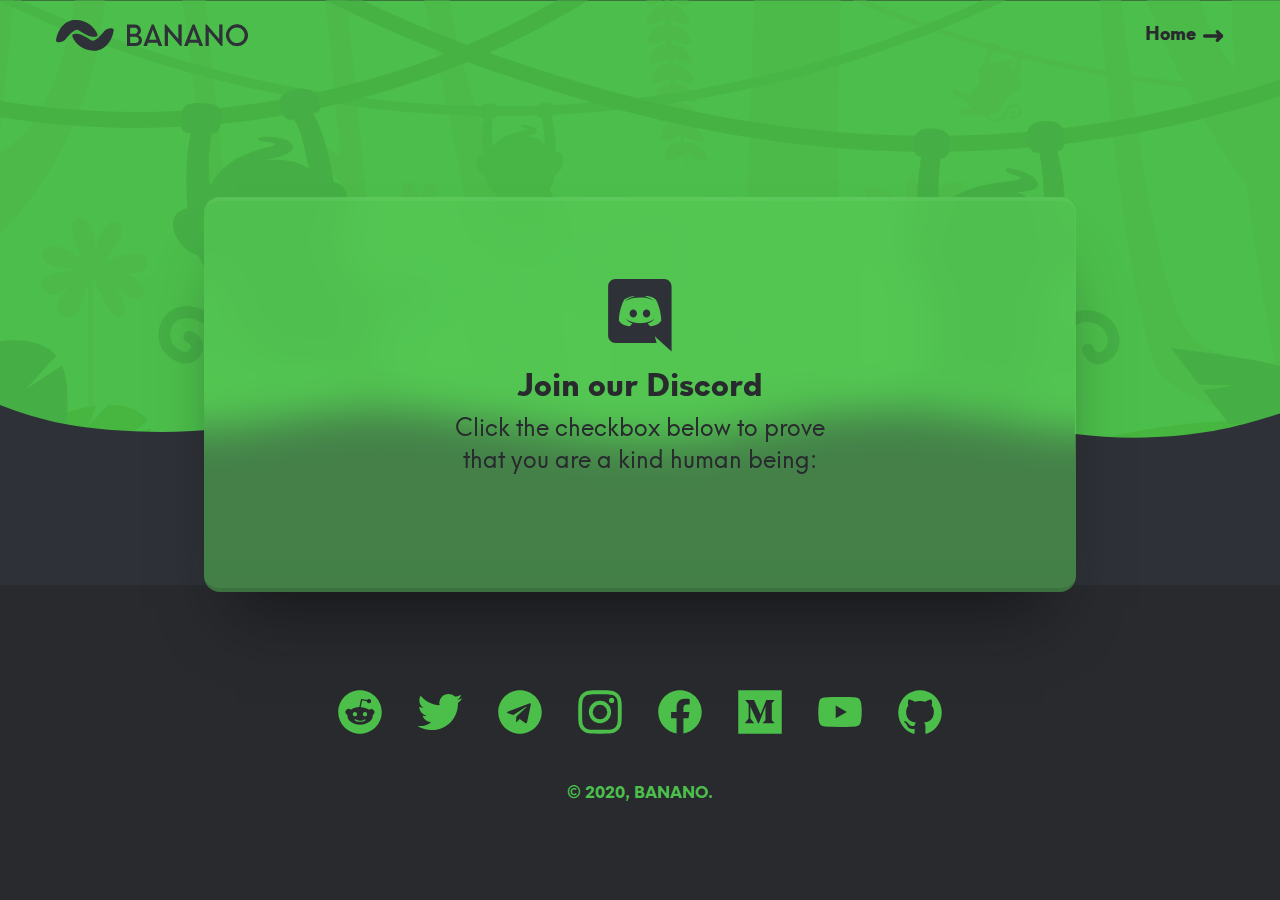
<file: index.html>
<!DOCTYPE html>
<html lang="en">

<head>
  <!-- Global site tag (gtag.js) - Google Analytics -->
  <script async src="https://www.googletagmanager.com/gtag/js?id=UA-128344253-1"></script>
  <script>
    window.dataLayer = window.dataLayer || [];

    function gtag() {
      dataLayer.push(arguments);
    }
    gtag('js', new Date());
    gtag('config', 'UA-128344253-1');
  </script><!-- Global site tag (gtag.js) - Google Analytics END -->
  <!-- Google Image -->
  <script type="application/ld+json">
        {
            "@context": "http://schema.org",
            "@type": "Organization",
            "name": "BANANO",
            "url": "https://chat.banano.cc",
            "logo": "https://banano.cc/assets/logo.png"
        }
  </script>

  <meta charset="UTF-8">
  <meta name="viewport" content="width=device-width, initial-scale=1.0">
  <meta http-equiv="X-UA-Compatible" content="ie=edge">
  <title>BANANO | Chat</title>
  <meta name="description" content="Join us to chat and have a great time in the jungle.">

  <!-- Google / Search Engine Tags -->
  <meta itemprop="name" content="BANANO | Chat">
  <meta itemprop="description" content="Join us to chat and have a great time in the jungle.">
  <meta itemprop="image" content="https://chat.banano.cc/images/preview-chat.png">

  <!-- Facebook Meta Tags -->
  <meta property="og:url" content="https://chat.banano.cc">
  <meta property="og:type" content="website">
  <meta property="og:title" content="BANANO | Chat">
  <meta property="og:description" content="Join us to chat and have a great time in the jungle.">
  <meta property="og:image" content="https://chat.banano.cc/images/preview-chat.png">

  <!-- Twitter Meta Tags -->
  <meta name="twitter:card" content="summary_large_image">
  <meta name="twitter:title" content="BANANO | Chat">
  <meta name="twitter:description" content="Join us to chat and have a great time in the jungle.">
  <meta name="twitter:image" content="https://chat.banano.cc/images/preview-chat.png">

  <link href="css/main.min.css" rel="stylesheet">

  <!-- Favicons and Theme -->
  <link rel="apple-touch-icon" sizes="57x57" href="images/favicon/apple-icon-57x57.png">
  <link rel="apple-touch-icon" sizes="60x60" href="images/favicon/apple-icon-60x60.png">
  <link rel="apple-touch-icon" sizes="72x72" href="images/favicon/apple-icon-72x72.png">
  <link rel="apple-touch-icon" sizes="76x76" href="images/favicon/apple-icon-76x76.png">
  <link rel="apple-touch-icon" sizes="114x114" href="images/favicon/apple-icon-114x114.png">
  <link rel="apple-touch-icon" sizes="120x120" href="images/favicon/apple-icon-120x120.png">
  <link rel="apple-touch-icon" sizes="144x144" href="images/favicon/apple-icon-144x144.png">
  <link rel="apple-touch-icon" sizes="152x152" href="images/favicon/apple-icon-152x152.png">
  <link rel="apple-touch-icon" sizes="180x180" href="images/favicon/apple-icon-180x180.png">
  <link rel="icon" type="image/png" sizes="192x192" href="images/favicon/android-icon-192x192.png">
  <link rel="icon" type="image/png" sizes="32x32" href="images/favicon/favicon-32x32.png">
  <link rel="icon" type="image/png" sizes="96x96" href="images/favicon/favicon-96x96.png">
  <link rel="icon" type="image/png" sizes="16x16" href="images/favicon/favicon-16x16.png">
  <meta name="msapplication-TileColor" content="#4cbf4b">
  <meta name="msapplication-TileImage" content="ms-icon-144x144.png">
  <meta name="apple-mobile-web-app-status-bar-style" content="#4cbf4b">
  <meta name="theme-color" content="#4cbf4b">

  <script src="https://www.google.com/recaptcha/api.js" async defer></script>
</head>

<body>
  <!-- Background images -->
  <div>
    <div class="hero-image">
      <div class="wave-image"></div>
    </div>
  </div>
  <!-- Main container -->
  <div class="container">
    <div class="header">
      <div class="row justify-content-between">
        <a href="/"><img src="images/bananologo.svg" alt="Banano Logo" class="logo"></a>
        <a class="grow-1" href="https://banano.cc">
          <div class="row align-items-center">
            <h3 class="text-dark weight-800">Home</h3>
            <img class="arrow" src="images/icons/arrow-icon.svg" alt="Arrow">
          </div>
        </a>
      </div>
    </div>
    <div class="mx-2">
      <div class="card">
        <div class="col">
          <div class="row justify-content-center"><img class="discord-icon" src="images/icons/discord-icon.svg"
              alt="Discord Icon"></div>
          <h1 class="text-dark text-center weight-800">Join our Discord</h1>
          <h2 class="weight-400 text-dark text-center">Click the checkbox below to prove<br class="d-none d-md-block">
            that you are a kind human
            being:
          </h2>
          <div class="row justify-content-center mt-4">
            <div class="recaptcha">
              <form id="form" name="form" data-name="Form">
                <div data-theme="dark" data-sitekey="6Ldpt9EUAAAAAC_EU4hA9HzdW5cHrQ9nh_NxP3ib" data-callback="callback"
                  class="g-recaptcha g-recaptcha-error g-recaptcha-disabled"></div>
              </form>
            </div>
          </div>
        </div>
      </div>
    </div>
  </div>
  <!-- Footer -->
  <div class="footer mt-5">
    <div class="col">
      <div class="row justify-content-center">
        <a href="https://reddit.com/r/banano" target="_blank"><img class="social-icon m-3"
            src="images/icons/reddit-icon.svg" alt="Reddit Icon"></a>
        <a href="https://twitter.com/bananocoin" target="_blank"><img class="social-icon m-3"
            src="images/icons/twitter-icon.svg" alt="Twitter Icon"></a>
        <a href="https://t.me/banano_official" target="_blank"><img class="social-icon m-3"
            src="images/icons/telegram-icon.svg" alt="Telegram Icon"></a>
        <a href="https://www.instagram.com/bananocurrency" target="_blank"><img class="social-icon m-3"
            src="images/icons/instagram-icon.svg" alt="Instagram Icon"></a>
        <a href="https://www.facebook.com/bananocurrency" target="_blank"><img class="social-icon m-3"
            src="images/icons/facebook-icon.svg" alt="Facebook Icon"></a>
        <a href="https://medium.com/banano" target="_blank"><img class="social-icon m-3"
            src="images/icons/medium-icon.svg" alt="Medium Icon"></a>
        <a href="https://youtube.com/bananopictures" target="_blank"><img class="social-icon m-3"
            src="images/icons/youtube-icon.svg" alt="Youtube Icon"></a>
        <a href="https://github.com/bananocoin" target="_blank"><img class="social-icon m-3"
            src="images/icons/github-icon.svg" alt="Github Icon"></a>
      </div>
      <div class="row justify-content-center mt-4">
        <a href="https://banano.cc">
          <p class="text-center text-green weight-800 grow-1">© 2020, BANANO.</p>
        </a>
      </div>
    </div>
  </div>
  <!-- Callback function for reCAPTHCA -->
  <script type="text/javascript">
    function callback(token) {
      window.location.href = 'https://discordinvite.banano.cc/getInvite?captcha=' + encodeURIComponent(token);
    }
  </script>
</body>

</html>
</file>
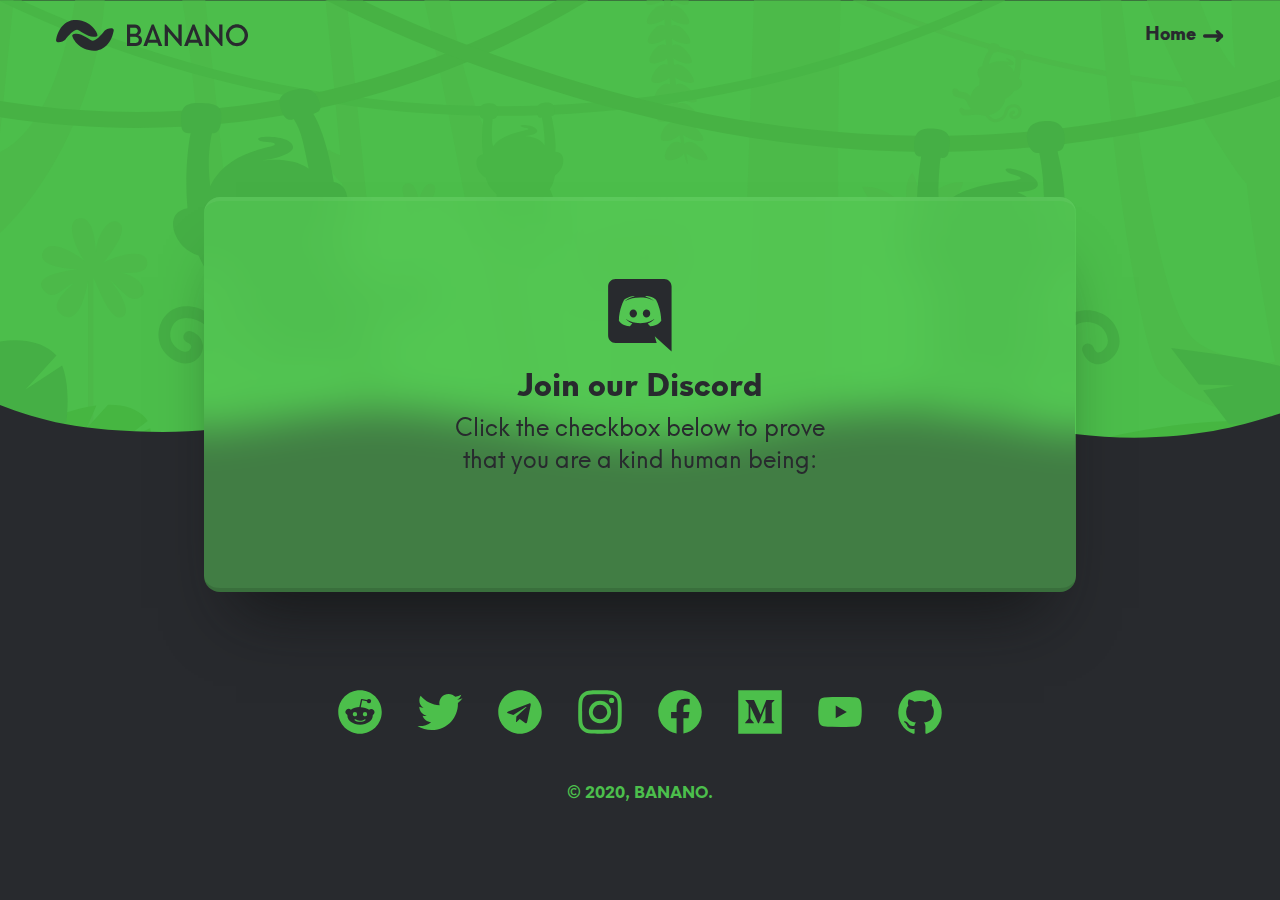
<file: content/index.html>
<!DOCTYPE html>
<html lang="en">
  <head>
    <meta charset="UTF-8" />
    <meta name="viewport" content="width=device-width, initial-scale=1.0" />
    <meta http-equiv="X-UA-Compatible" content="ie=edge" />
    <title>BANANO | Chat</title>
    <meta
      name="description"
      content="Join us to chat and have a great time in the jungle."
    />

    <!-- Google / Search Engine Tags -->
    <meta itemprop="name" content="BANANO | Chat" />
    <meta
      itemprop="description"
      content="Join us to chat and have a great time in the jungle."
    />
    <meta
      itemprop="image"
      content="https://chat.banano.cc/images/preview-chat.png"
    />

    <!-- Google Image -->
    <script type="application/ld+json">
      {
        "@context": "http://schema.org",
        "@type": "Organization",
        "name": "BANANO",
        "url": "https://chat.banano.cc",
        "logo": "https://banano.cc/assets/logo.png"
      }
    </script>

    <!-- Facebook Meta Tags -->
    <meta property="og:url" content="https://chat.banano.cc" />
    <meta property="og:type" content="website" />
    <meta property="og:title" content="BANANO | Chat" />
    <meta
      property="og:description"
      content="Join us to chat and have a great time in the jungle."
    />
    <meta
      property="og:image"
      content="https://chat.banano.cc/images/preview-chat.png"
    />

    <!-- Twitter Meta Tags -->
    <meta name="twitter:card" content="summary_large_image" />
    <meta name="twitter:title" content="BANANO | Chat" />
    <meta
      name="twitter:description"
      content="Join us to chat and have a great time in the jungle."
    />
    <meta
      name="twitter:image"
      content="https://chat.banano.cc/images/preview-chat.png"
    />

    <link href="css/main.min.css" rel="stylesheet" />

    <!-- Favicons and Theme -->
    <link
      rel="apple-touch-icon"
      sizes="57x57"
      href="images/favicon/apple-icon-57x57.png"
    />
    <link
      rel="apple-touch-icon"
      sizes="60x60"
      href="images/favicon/apple-icon-60x60.png"
    />
    <link
      rel="apple-touch-icon"
      sizes="72x72"
      href="images/favicon/apple-icon-72x72.png"
    />
    <link
      rel="apple-touch-icon"
      sizes="76x76"
      href="images/favicon/apple-icon-76x76.png"
    />
    <link
      rel="apple-touch-icon"
      sizes="114x114"
      href="images/favicon/apple-icon-114x114.png"
    />
    <link
      rel="apple-touch-icon"
      sizes="120x120"
      href="images/favicon/apple-icon-120x120.png"
    />
    <link
      rel="apple-touch-icon"
      sizes="144x144"
      href="images/favicon/apple-icon-144x144.png"
    />
    <link
      rel="apple-touch-icon"
      sizes="152x152"
      href="images/favicon/apple-icon-152x152.png"
    />
    <link
      rel="apple-touch-icon"
      sizes="180x180"
      href="images/favicon/apple-icon-180x180.png"
    />
    <link
      rel="icon"
      type="image/png"
      sizes="192x192"
      href="images/favicon/android-icon-192x192.png"
    />
    <link
      rel="icon"
      type="image/png"
      sizes="32x32"
      href="images/favicon/favicon-32x32.png"
    />
    <link
      rel="icon"
      type="image/png"
      sizes="96x96"
      href="images/favicon/favicon-96x96.png"
    />
    <link
      rel="icon"
      type="image/png"
      sizes="16x16"
      href="images/favicon/favicon-16x16.png"
    />
    <meta name="msapplication-TileColor" content="#4cbf4b" />
    <meta name="msapplication-TileImage" content="ms-icon-144x144.png" />
    <meta name="apple-mobile-web-app-status-bar-style" content="#4cbf4b" />
    <meta name="theme-color" content="#4cbf4b" />

    <script src="https://www.google.com/recaptcha/api.js" async defer></script>

    <!-- Plausible -->
    <script
      defer
      data-domain="chat.banano.cc"
      src="https://plausible.banano.cc/js/script.outbound-links.js"
    ></script>
    <script>
      window.plausible =
        window.plausible ||
        function () {
          (window.plausible.q = window.plausible.q || []).push(arguments);
        };
    </script>
  </head>

  <body>
    <!-- Background images -->
    <div>
      <div class="hero-image">
        <div class="wave-image"></div>
      </div>
    </div>
    <!-- Main container -->
    <div class="container">
      <div class="header">
        <div class="row justify-content-between">
          <a href="/"
            ><img src="images/bananologo.svg" alt="Banano Logo" class="logo"
          /></a>
          <a class="grow-1" href="https://banano.cc">
            <div class="row align-items-center">
              <h3 class="text-dark weight-800">Home</h3>
              <img
                class="arrow"
                src="images/icons/arrow-icon.svg"
                alt="Arrow"
              />
            </div>
          </a>
        </div>
      </div>
      <div class="mx-2">
        <div class="card">
          <div class="col">
            <div class="row justify-content-center">
              <img
                class="discord-icon"
                src="images/icons/discord-icon.svg"
                alt="Discord Icon"
              />
            </div>
            <h1 class="text-dark text-center weight-800">Join our Discord</h1>
            <h2 class="weight-400 text-dark text-center">
              Click the checkbox below to prove<br class="d-none d-md-block" />
              that you are a kind human being:
            </h2>
            <div class="row justify-content-center mt-4">
              <div class="recaptcha">
                <form id="form" name="form" data-name="Form">
                  <div
                    data-theme="dark"
                    data-sitekey="6Ldpt9EUAAAAAC_EU4hA9HzdW5cHrQ9nh_NxP3ib"
                    data-callback="callback"
                    class="g-recaptcha g-recaptcha-error g-recaptcha-disabled"
                  ></div>
                </form>
              </div>
            </div>
          </div>
        </div>
      </div>
    </div>
    <!-- Footer -->
    <div class="footer mt-5">
      <div class="col">
        <div class="row justify-content-center">
          <a href="https://reddit.com/r/banano" target="_blank"
            ><img
              class="social-icon m-3"
              src="images/icons/reddit-icon.svg"
              alt="Reddit Icon"
          /></a>
          <a href="https://twitter.com/bananocoin" target="_blank"
            ><img
              class="social-icon m-3"
              src="images/icons/twitter-icon.svg"
              alt="Twitter Icon"
          /></a>
          <a href="https://t.me/banano_official" target="_blank"
            ><img
              class="social-icon m-3"
              src="images/icons/telegram-icon.svg"
              alt="Telegram Icon"
          /></a>
          <a href="https://www.instagram.com/bananocurrency" target="_blank"
            ><img
              class="social-icon m-3"
              src="images/icons/instagram-icon.svg"
              alt="Instagram Icon"
          /></a>
          <a href="https://www.facebook.com/bananocurrency" target="_blank"
            ><img
              class="social-icon m-3"
              src="images/icons/facebook-icon.svg"
              alt="Facebook Icon"
          /></a>
          <a href="https://medium.com/banano" target="_blank"
            ><img
              class="social-icon m-3"
              src="images/icons/medium-icon.svg"
              alt="Medium Icon"
          /></a>
          <a href="https://youtube.com/bananopictures" target="_blank"
            ><img
              class="social-icon m-3"
              src="images/icons/youtube-icon.svg"
              alt="Youtube Icon"
          /></a>
          <a href="https://github.com/bananocoin" target="_blank"
            ><img
              class="social-icon m-3"
              src="images/icons/github-icon.svg"
              alt="Github Icon"
          /></a>
        </div>
        <div class="row justify-content-center mt-4">
          <a href="https://banano.cc">
            <p class="text-center text-green weight-800 grow-1">
              © 2020, BANANO.
            </p>
          </a>
        </div>
      </div>
    </div>
    <!-- Callback function for reCAPTHCA -->
    <script type="text/javascript">
      function callback(token) {
        window.location.href =
          "https://discordinvite.banano.cc/getInvite?captcha=" +
          encodeURIComponent(token);
      }
    </script>
  </body>
</html>
</file>
<file: css/main.min.css>
*,:after,:before{margin:0;-webkit-font-smoothing:antialiased;-moz-osx-font-smoothing:grayscale}body{font-family:'Neue Hans Kendrick',sans-serif;font-weight:500;min-height:100vh;width:100%;background-color:#282a2e}.weight-800{font-weight:800}.weight-400{font-weight:400}.text-white{color:#fff}.text-dark{color:#282a2e}.text-green{color:#4cbf4c}.text-center{text-align:center}/*! Font Import Start */@font-face{font-family:"Neue Hans Kendrick";src:url(../fonts/Neue-Hans-Kendrick-ExtraBold.eot);src:url(../fonts/Neue-Hans-Kendrick-ExtraBold.eot?#iefix) format("embedded-opentype"),url(../fonts/Neue-Hans-Kendrick-ExtraBold.woff2) format("woff2"),url(../fonts/Neue-Hans-Kendrick-ExtraBold.woff) format("woff"),url(../fonts/Neue-Hans-Kendrick-ExtraBold.ttf) format("truetype");font-weight:800;font-display:swap;font-style:normal}@font-face{font-family:"Neue Hans Kendrick";src:url(../fonts/Neue-Hans-Kendrick-Regular.eot);src:url(../fonts/Neue-Hans-Kendrick-Regular.eot?#iefix) format("embedded-opentype"),url(../fonts/Neue-Hans-Kendrick-Regular.woff2) format("woff2"),url(../fonts/Neue-Hans-Kendrick-Regular.woff) format("woff"),url(../fonts/Neue-Hans-Kendrick-Regular.ttf) format("truetype");font-weight:400;font-display:swap;font-style:normal}.container{max-width:1200px;height:100%;margin-left:auto;margin-right:auto;display:-webkit-box;display:-ms-flexbox;display:flex;-webkit-box-orient:vertical;-webkit-box-direction:normal;-ms-flex-direction:column;flex-direction:column;width:100%;-webkit-box-pack:center;-ms-flex-pack:center;justify-content:center}.hero-image{height:65vh;min-height:400px;width:100vw;position:absolute;overflow:hidden;background-image:url(../images/bg-hero.svg);background-repeat:no-repeat;background-size:cover;background-position:top center;z-index:-10}.wave-image{bottom:-20px;height:15vh;min-height:200px;width:102%;position:absolute;background-image:url(../images/wave.svg);background-repeat:no-repeat;background-size:cover;background-position:top center;z-index:-5}.logo{width:11rem;height:auto;-webkit-transform:scale(1);transform:scale(1);-webkit-transition:all .2s ease-out;transition:all .2s ease-out}@media only screen and (min-width:720px){.logo{width:12rem}}.logo:hover{-webkit-transform:scale(1.075);transform:scale(1.075)}.header{padding:1.25rem 1rem}.card{max-width:100%;min-width:70%;min-height:40vh;margin-top:1vh;padding-top:1rem;padding-bottom:2rem;padding-left:1.5rem;padding-right:1.5rem;display:-webkit-box;display:-ms-flexbox;display:flex;-webkit-box-pack:center;-ms-flex-pack:center;justify-content:center;-webkit-box-align:center;-ms-flex-align:center;align-items:center;margin-left:auto;margin-right:auto;border-radius:1rem;-webkit-box-shadow:0 3rem 4rem -2rem rgba(14,15,15,.7);box-shadow:0 3rem 4rem -2rem rgba(14,15,15,.7);background-origin:center;-webkit-backdrop-filter:blur(20px);backdrop-filter:blur(20px);background-color:rgba(90,207,90,.5);border-top:.25rem solid rgba(255,255,255,.05);border-bottom:.25rem solid rgba(0,0,0,.1)}@media only screen and (min-width:720px){.card{max-width:70%;min-width:60%;margin-top:13vh;min-height:35vh;padding-top:1.5rem;padding-bottom:3rem}}.row{display:-webkit-box;display:-ms-flexbox;display:flex;-webkit-box-orient:horizontal;-webkit-box-direction:normal;-ms-flex-direction:row;flex-direction:row;-ms-flex-wrap:wrap;flex-wrap:wrap;width:100%}.col{display:-webkit-box;display:-ms-flexbox;display:flex;-webkit-box-orient:vertical;-webkit-box-direction:normal;-ms-flex-direction:column;flex-direction:column;-ms-flex-wrap:wrap;flex-wrap:wrap;width:100%}.justify-content-center{-webkit-box-pack:center;-ms-flex-pack:center;justify-content:center}.justify-content-between{-webkit-box-pack:justify;-ms-flex-pack:justify;justify-content:space-between}.align-items-center{-webkit-box-align:center;-ms-flex-align:center;align-items:center}.social-icon{width:3rem;height:3rem;-webkit-transform:scale(1);transform:scale(1);-webkit-transition:all .2s ease-out;transition:all .2s ease-out}.social-icon:hover{-webkit-transform:scale(1.2);transform:scale(1.2)}.mt-4{margin-top:1.25rem}.mx-2{margin-left:.75rem;margin-right:.75rem}.mt-5{margin-top:2rem}.mb-1{margin-bottom:.5}.m-3{margin:1rem}.footer{display:-webkit-box;display:-ms-flexbox;display:flex;-webkit-box-orient:horizontal;-webkit-box-direction:normal;-ms-flex-direction:row;flex-direction:row;-webkit-box-pack:center;-ms-flex-pack:center;justify-content:center;-ms-flex-wrap:wrap;flex-wrap:wrap;padding-left:1rem;padding-right:1rem;padding-bottom:2.5rem}@media only screen and (min-width:720px){.footer{padding-top:3rem}}.d-none{display:none}@media only screen and (min-width:720px){.d-md-block{display:block}}.discord-icon{height:5rem;width:5rem;margin:.5rem}h1{font-size:1.75rem}@media only screen and (min-width:720px){h1{font-size:2rem}}h2{font-size:1.25rem;line-height:1.75rem}@media only screen and (min-width:720px){h2{font-size:1.5rem;line-height:2rem}}a,a:focus,a:hover,a:visited{text-decoration:none}.grow-1{-webkit-transform:scale(1);transform:scale(1);-webkit-transition:all .2s ease-out;transition:all .2s ease-out}.grow-1:hover{-webkit-transform:scale(1.1);transform:scale(1.1)}.arrow{width:1.5rem;height:1.5rem;margin-left:.25rem}
</file>
<file: content/css/main.min.css>
*,:after,:before{margin:0;-webkit-font-smoothing:antialiased;-moz-osx-font-smoothing:grayscale}body{font-family:'Neue Hans Kendrick',sans-serif;font-weight:500;min-height:100vh;width:100%;background-color:#282a2e}.weight-800{font-weight:800}.weight-400{font-weight:400}.text-white{color:#fff}.text-dark{color:#282a2e}.text-green{color:#4cbf4c}.text-center{text-align:center}/*! Font Import Start */@font-face{font-family:"Neue Hans Kendrick";src:url(../fonts/Neue-Hans-Kendrick-ExtraBold.eot);src:url(../fonts/Neue-Hans-Kendrick-ExtraBold.eot?#iefix) format("embedded-opentype"),url(../fonts/Neue-Hans-Kendrick-ExtraBold.woff2) format("woff2"),url(../fonts/Neue-Hans-Kendrick-ExtraBold.woff) format("woff"),url(../fonts/Neue-Hans-Kendrick-ExtraBold.ttf) format("truetype");font-weight:800;font-display:swap;font-style:normal}@font-face{font-family:"Neue Hans Kendrick";src:url(../fonts/Neue-Hans-Kendrick-Regular.eot);src:url(../fonts/Neue-Hans-Kendrick-Regular.eot?#iefix) format("embedded-opentype"),url(../fonts/Neue-Hans-Kendrick-Regular.woff2) format("woff2"),url(../fonts/Neue-Hans-Kendrick-Regular.woff) format("woff"),url(../fonts/Neue-Hans-Kendrick-Regular.ttf) format("truetype");font-weight:400;font-display:swap;font-style:normal}.container{max-width:1200px;height:100%;margin-left:auto;margin-right:auto;display:-webkit-box;display:-ms-flexbox;display:flex;-webkit-box-orient:vertical;-webkit-box-direction:normal;-ms-flex-direction:column;flex-direction:column;width:100%;-webkit-box-pack:center;-ms-flex-pack:center;justify-content:center}.hero-image{height:65vh;min-height:400px;width:100vw;position:absolute;overflow:hidden;background-image:url(../images/bg-hero.svg);background-repeat:no-repeat;background-size:cover;background-position:top center;z-index:-10}.wave-image{bottom:-20px;height:15vh;min-height:200px;width:102%;position:absolute;background-image:url(../images/wave.svg);background-repeat:no-repeat;background-size:cover;background-position:top center;z-index:-5}.logo{width:11rem;height:auto;-webkit-transform:scale(1);transform:scale(1);-webkit-transition:all .2s ease-out;transition:all .2s ease-out}@media only screen and (min-width:720px){.logo{width:12rem}}.logo:hover{-webkit-transform:scale(1.075);transform:scale(1.075)}.header{padding:1.25rem 1rem}.card{max-width:100%;min-width:70%;min-height:40vh;margin-top:1vh;padding-top:1rem;padding-bottom:2rem;padding-left:1.5rem;padding-right:1.5rem;display:-webkit-box;display:-ms-flexbox;display:flex;-webkit-box-pack:center;-ms-flex-pack:center;justify-content:center;-webkit-box-align:center;-ms-flex-align:center;align-items:center;margin-left:auto;margin-right:auto;border-radius:1rem;-webkit-box-shadow:0 3rem 4rem -2rem rgba(14,15,15,.7);box-shadow:0 3rem 4rem -2rem rgba(14,15,15,.7);background-origin:center;-webkit-backdrop-filter:blur(20px);backdrop-filter:blur(20px);background-color:rgba(90,207,90,.5);border-top:.25rem solid rgba(255,255,255,.05);border-bottom:.25rem solid rgba(0,0,0,.1)}@media only screen and (min-width:720px){.card{max-width:70%;min-width:60%;margin-top:13vh;min-height:35vh;padding-top:1.5rem;padding-bottom:3rem}}.row{display:-webkit-box;display:-ms-flexbox;display:flex;-webkit-box-orient:horizontal;-webkit-box-direction:normal;-ms-flex-direction:row;flex-direction:row;-ms-flex-wrap:wrap;flex-wrap:wrap;width:100%}.col{display:-webkit-box;display:-ms-flexbox;display:flex;-webkit-box-orient:vertical;-webkit-box-direction:normal;-ms-flex-direction:column;flex-direction:column;-ms-flex-wrap:wrap;flex-wrap:wrap;width:100%}.justify-content-center{-webkit-box-pack:center;-ms-flex-pack:center;justify-content:center}.justify-content-between{-webkit-box-pack:justify;-ms-flex-pack:justify;justify-content:space-between}.align-items-center{-webkit-box-align:center;-ms-flex-align:center;align-items:center}.social-icon{width:3rem;height:3rem;-webkit-transform:scale(1);transform:scale(1);-webkit-transition:all .2s ease-out;transition:all .2s ease-out}.social-icon:hover{-webkit-transform:scale(1.2);transform:scale(1.2)}.mt-4{margin-top:1.25rem}.mx-2{margin-left:.75rem;margin-right:.75rem}.mt-5{margin-top:2rem}.mb-1{margin-bottom:.5}.m-3{margin:1rem}.footer{display:-webkit-box;display:-ms-flexbox;display:flex;-webkit-box-orient:horizontal;-webkit-box-direction:normal;-ms-flex-direction:row;flex-direction:row;-webkit-box-pack:center;-ms-flex-pack:center;justify-content:center;-ms-flex-wrap:wrap;flex-wrap:wrap;padding-left:1rem;padding-right:1rem;padding-bottom:2.5rem}@media only screen and (min-width:720px){.footer{padding-top:3rem}}.d-none{display:none}@media only screen and (min-width:720px){.d-md-block{display:block}}.discord-icon{height:5rem;width:5rem;margin:.5rem}h1{font-size:1.75rem}@media only screen and (min-width:720px){h1{font-size:2rem}}h2{font-size:1.25rem;line-height:1.75rem}@media only screen and (min-width:720px){h2{font-size:1.5rem;line-height:2rem}}a,a:focus,a:hover,a:visited{text-decoration:none}.grow-1{-webkit-transform:scale(1);transform:scale(1);-webkit-transition:all .2s ease-out;transition:all .2s ease-out}.grow-1:hover{-webkit-transform:scale(1.1);transform:scale(1.1)}.arrow{width:1.5rem;height:1.5rem;margin-left:.25rem}
</file>
